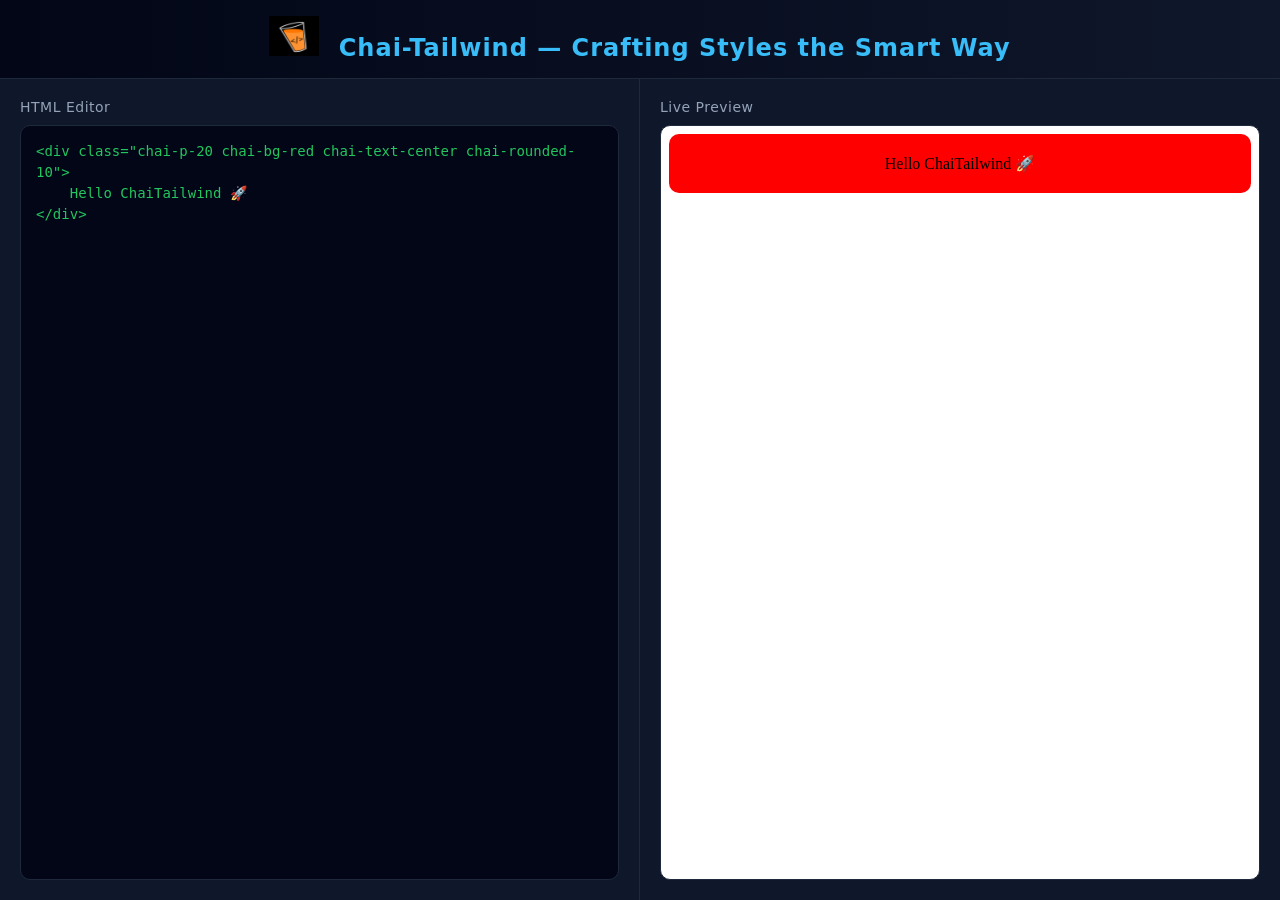
<file: index.html>
<!doctype html>
<html lang="en">
<head>
  <meta charset="UTF-8" />
  <meta name="viewport" content="width=device-width, initial-scale=1.0" />
  <title>ChaiTailwind Playground</title>
  <link rel="stylesheet" href="style.css" />
</head>

<body>

  <h2 class="main-heading">
    <img src="./src/chai.png" alt="ChaiTailwind Logo" />
     Chai-Tailwind — Crafting Styles the Smart Way
  </h2>

  <div class="container">

    <!-- Editor Panel -->
    <div class="editor-panel">
      <h3>HTML Editor</h3>
      <textarea id="editor">
<div class="chai-p-20 chai-bg-red chai-text-center chai-rounded-10">
    Hello ChaiTailwind 🚀
</div>
      </textarea>
    </div>

    <!-- Preview Panel -->
    <div class="preview-panel">
      <h3>Live Preview</h3>
      <iframe id="preview"></iframe>
    </div>

  </div>

  <script src="main.js"></script>
 </body>
</html>
</file>
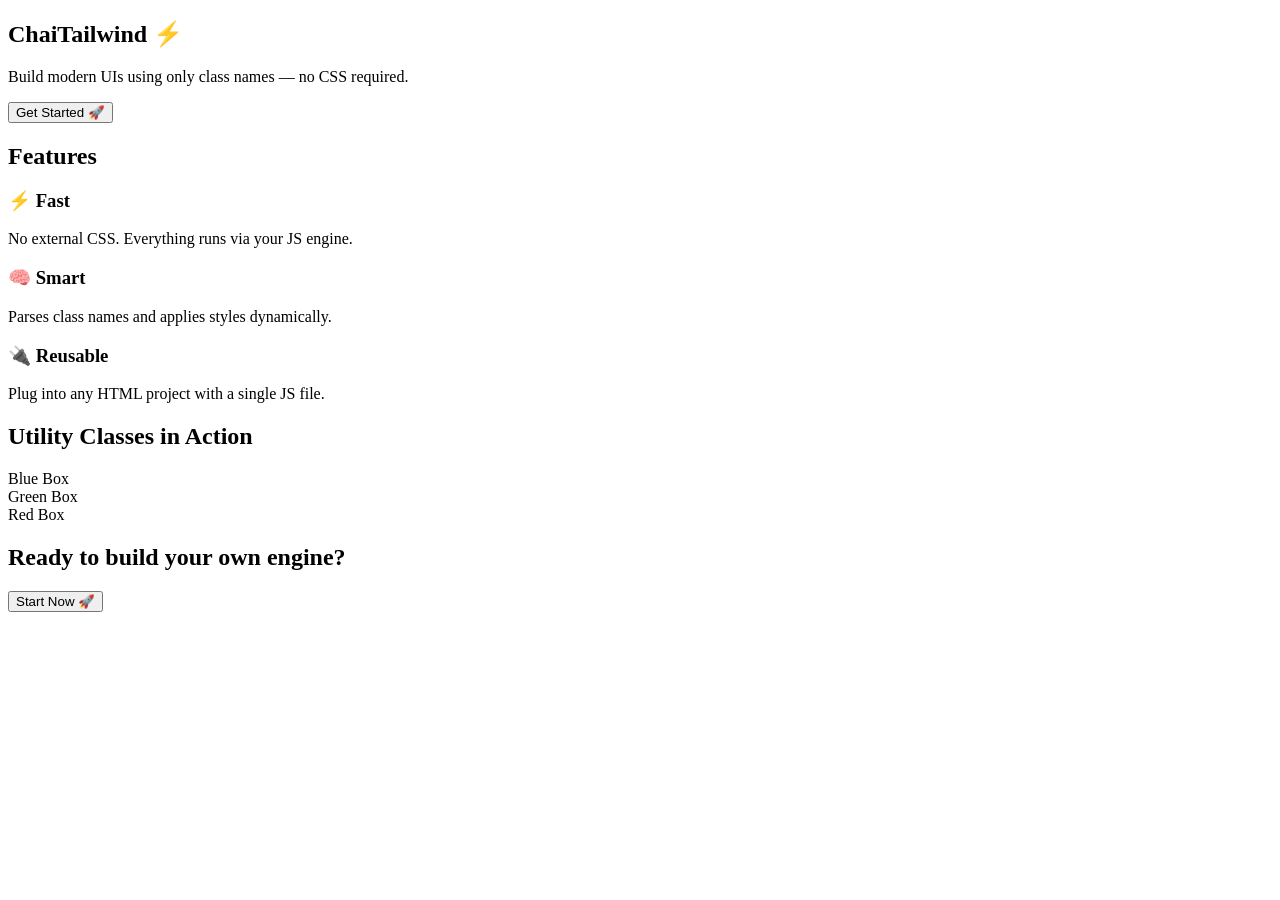
<file: Check/index.html>
<!doctype html>
<html>
<body class="chai-m-0 chai-fs-16">

<!-- HERO -->
<section class="chai-bg-blue chai-text-center chai-py-80 chai-text-white">
  <h1 class="chai-fs-36 chai-fw-700 chai-mb-20">
    ChaiTailwind ⚡
  </h1>
  <p class="chai-fs-18 chai-mb-30 chai-opacity-0.8">
    Build modern UIs using only class names — no CSS required.
  </p>

  <button class="chai-bg-white chai-text-blue chai-px-20 chai-py-10 chai-rounded-5 chai-cursor-pointer">
    Get Started 🚀
  </button>
</section>

<!-- FEATURES -->
<section class="chai-bg-lightgray chai-py-60">

  <h2 class="chai-text-center chai-fs-26 chai-fw-600 chai-mb-40">
    Features
  </h2>

  <div class="chai-flex chai-justify-center chai-gap-30">

    <!-- CARD 1 -->
    <div class="chai-bg-white chai-p-25 chai-rounded-10 chai-w-250 chai-shadow-2px-2px-10px-gray">
      <h3 class="chai-mb-10 chai-fs-18 chai-text-blue">⚡ Fast</h3>
      <p class="chai-opacity-0.7">
        No external CSS. Everything runs via your JS engine.
      </p>
    </div>

    <!-- CARD 2 -->
    <div class="chai-bg-white chai-p-25 chai-rounded-10 chai-w-250 chai-shadow-2px-2px-10px-gray">
      <h3 class="chai-mb-10 chai-fs-18 chai-text-green">🧠 Smart</h3>
      <p class="chai-opacity-0.7">
        Parses class names and applies styles dynamically.
      </p>
    </div>

    <!-- CARD 3 -->
    <div class="chai-bg-white chai-p-25 chai-rounded-10 chai-w-250 chai-shadow-2px-2px-10px-gray">
      <h3 class="chai-mb-10 chai-fs-18 chai-text-red">🔌 Reusable</h3>
      <p class="chai-opacity-0.7">
        Plug into any HTML project with a single JS file.
      </p>
    </div>

  </div>
</section>

<!-- SHOWCASE -->
<section class="chai-py-60 chai-text-center">

  <h2 class="chai-fs-24 chai-mb-30">
    Utility Classes in Action
  </h2>

  <div class="chai-flex chai-justify-center chai-gap-20">

    <div class="chai-bg-blue chai-text-white chai-p-20 chai-rounded-5">
      Blue Box
    </div>

    <div class="chai-bg-green chai-text-white chai-p-20 chai-rounded-5">
      Green Box
    </div>

    <div class="chai-bg-red chai-text-white chai-p-20 chai-rounded-5">
      Red Box
    </div>

  </div>

</section>

<!-- CTA -->
<section class="chai-bg-green chai-text-center chai-py-80 chai-text-white">

  <h2 class="chai-fs-24 chai-mb-20">
    Ready to build your own engine?
  </h2>

  <button class="chai-bg-white chai-text-green chai-px-20 chai-py-10 chai-rounded-5 chai-cursor-pointer">
    Start Now 🚀
  </button>

</section>

</body>
</html>
</file>
<file: style.css>
/* Reset */
* {
    margin: 0;
    padding: 0;
    box-sizing: border-box;
}

body {
    font-family: "Segoe UI", system-ui, sans-serif;
    background: #0f172a;
    color: #e2e8f0;
    height: 100vh;
    display: flex;
    flex-direction: column;
}

/* Header */
img {
    width: 50px;
    height: 40px;
    margin-right: 10px;
}
.main-heading {
    text-align: center;
    font-size: 24px;
    font-weight: 600;
    padding: 16px;
    background: linear-gradient(to right, #020617, #0f172a);
    border-bottom: 1px solid #1e293b;
    color: #38bdf8;
    letter-spacing: 1px;
}

/* Layout */
.container {
    display: flex;
    flex: 1;
    overflow: hidden;
}

/* Panels (common styling) */
.editor-panel,
.preview-panel {
    width: 50%;
    padding: 20px;
    display: flex;
    flex-direction: column;
}

/* Panel headers */
.editor-panel h3,
.preview-panel h3 {
    font-size: 14px;
    font-weight: 500;
    margin-bottom: 10px;
    color: #94a3b8;
    letter-spacing: 0.5px;
}

/* Divider */
.editor-panel {
    border-right: 1px solid #1e293b;
}

/* Editor */
#editor {
    flex: 1;
    width: 100%;
    background: #020617;
    color: #22c55e;
    border: 1px solid #1e293b;
    border-radius: 10px;
    padding: 15px;
    font-family: "Fira Code", monospace;
    font-size: 14px;
    line-height: 1.5;
    resize: none;
    outline: none;
    transition: 0.2s ease;
}

/* Editor focus effect */
#editor:focus {
    border-color: #38bdf8;
    box-shadow: 0 0 0 2px rgba(56, 189, 248, 0.2);
}

/* Preview */
#preview {
    flex: 1;
    width: 100%;
    background: white;
    border-radius: 10px;
    border: 1px solid #1e293b;
}

/* Scrollbar (pro look) */
#editor::-webkit-scrollbar {
    width: 8px;
}

#editor::-webkit-scrollbar-thumb {
    background: #1e293b;
    border-radius: 10px;
}

/* Responsive (important for polish) */
@media (max-width: 768px) {
    .container {
        flex-direction: column;
    }

    .editor-panel,
    .preview-panel {
        width: 100%;
        height: 50%;
    }

    .editor-panel {
        border-right: none;
        border-bottom: 1px solid #1e293b;
    }
}
</file>
